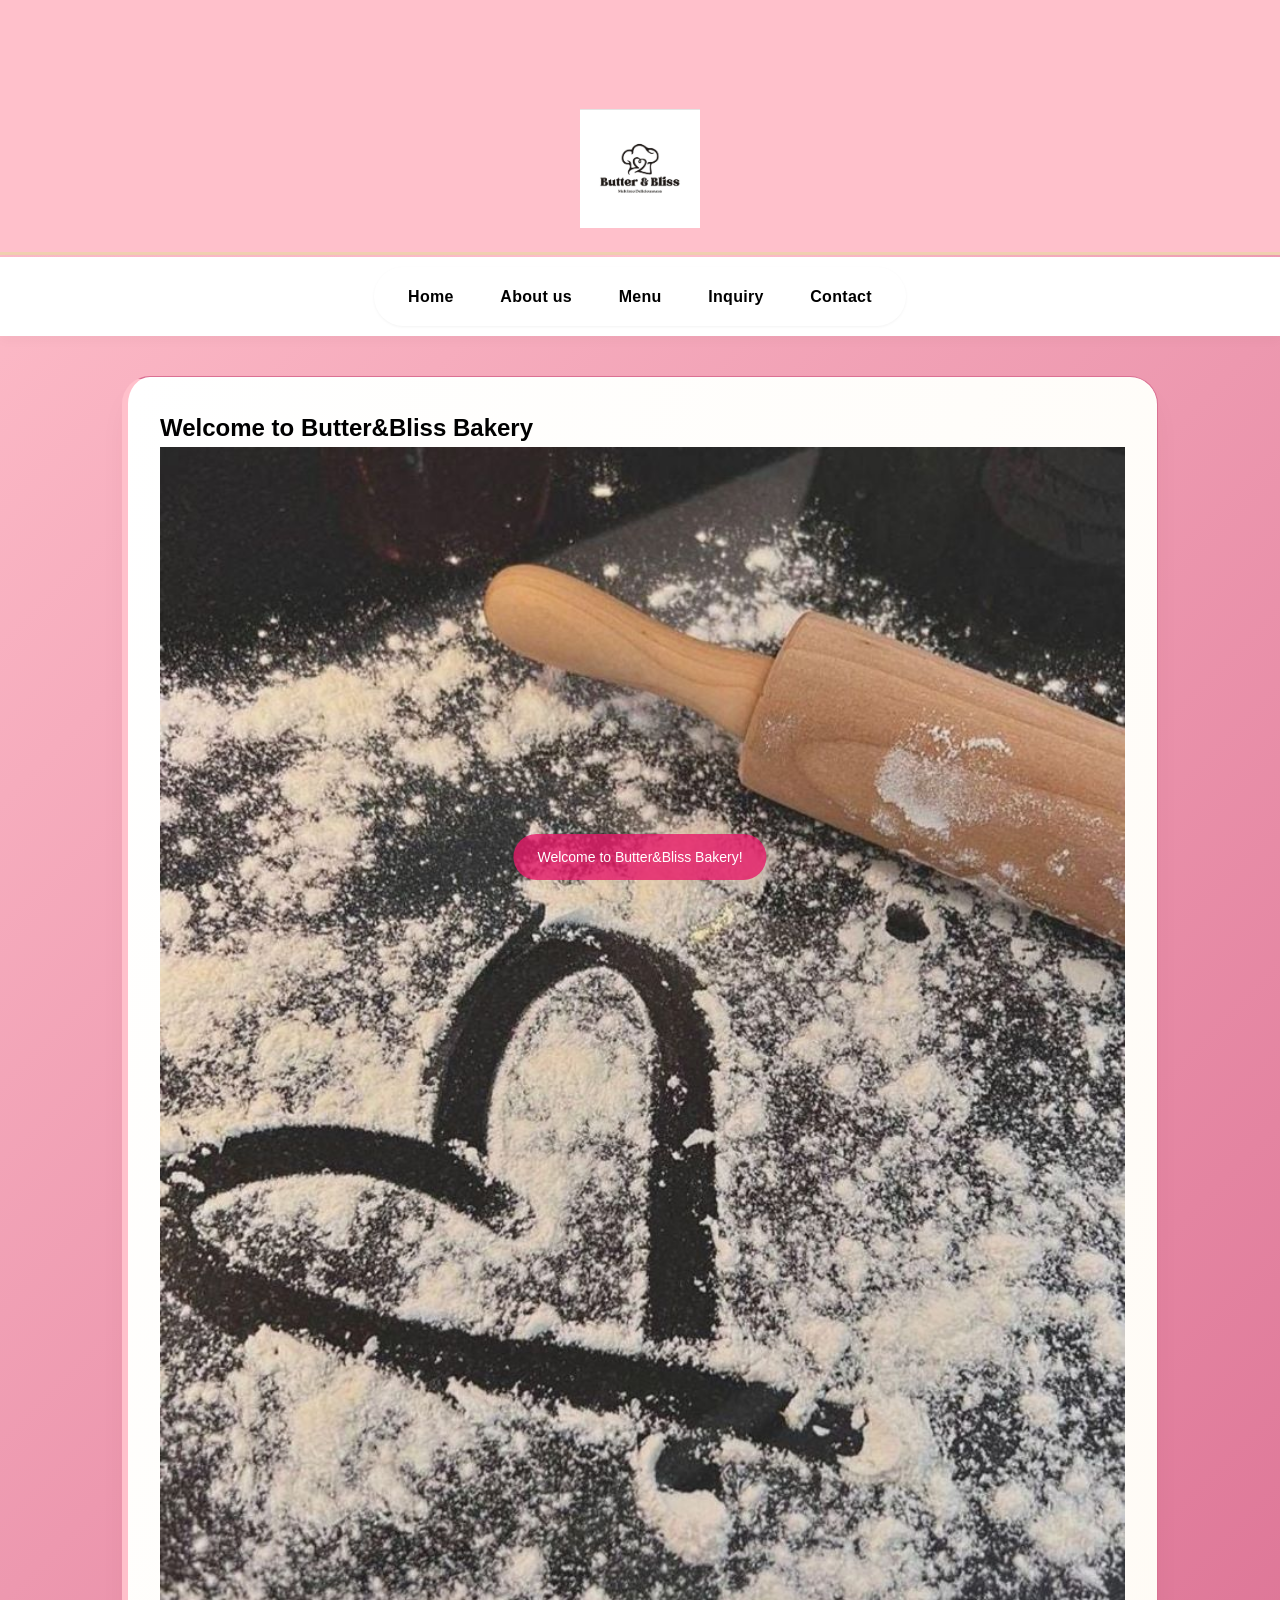
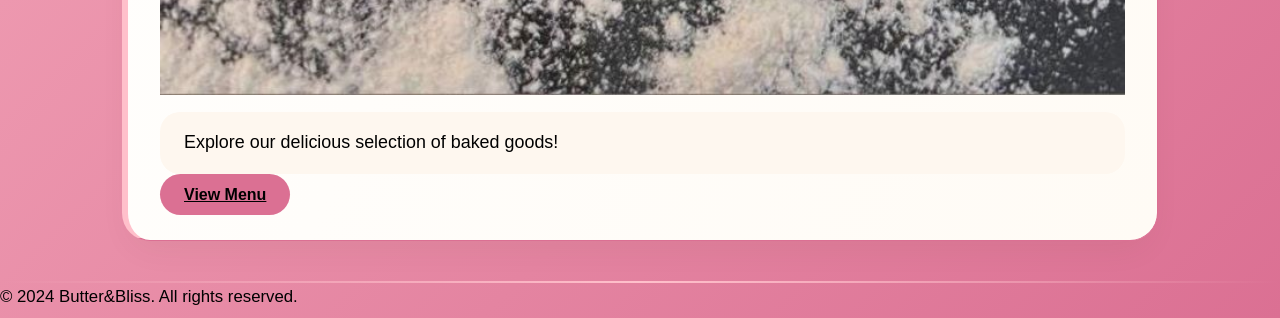
<file: index.html>
<!DOCTYPE html>
<html lang="en">
<head>
    <meta charset="UTF-8">
    <meta name="viewport" content="width=device-width, initial-scale=1.0">
    <title>Butter&Bliss Bakery</title>
    <link rel="stylesheet" href="style.css">
</head>
<body>
    <header>
        <a href="index.html">
        <h1>Butter&Bliss|melt into deliciousness</h1>
        <img src="logo.jpeg" alt="Butter&Bliss Logo" class="logo" style="width: 120px; height: 12 0px; object-fit: cover;"> 
    </a>
    </header>
    <hr>
     <nav>
        <!--This is the Navigation Menu -->
        <table cellspacing="5" cellpadding="5">
            <tr>
                <td><a href="index.html">Home</a></td>
                <td><a href="about.html">About us</a></td>
                <td><a href="menu.html">Menu</a></td>
                <td><a href="inquiry.html">Inquiry</a></td>
                <td><a href="contact.html">Contact</a></td>
                <!-- This is the end of the navigation menu -->
            </tr>
        </table>
        </nav>
    </hr>          
     


 <main>
    <section class="hero">
        <h2>Welcome to Butter&Bliss Bakery</h2>

        <img src="hero image.jpg" alt="Butter&Bliss Bakery" class="hero-image" style="width: 100%; height: auto;">
        <p>Explore our delicious selection of baked goods!</p>
        <a href="menu.html" class="btn" id="menu-link">View Menu</a>
    </section>
 </main>
 <hr>
 
    <footer>
        <p>&copy; 2024 Butter&Bliss. All rights reserved.</p>
    </footer>

    <script src="script.js"></script>   
</body>
</html>
</file>
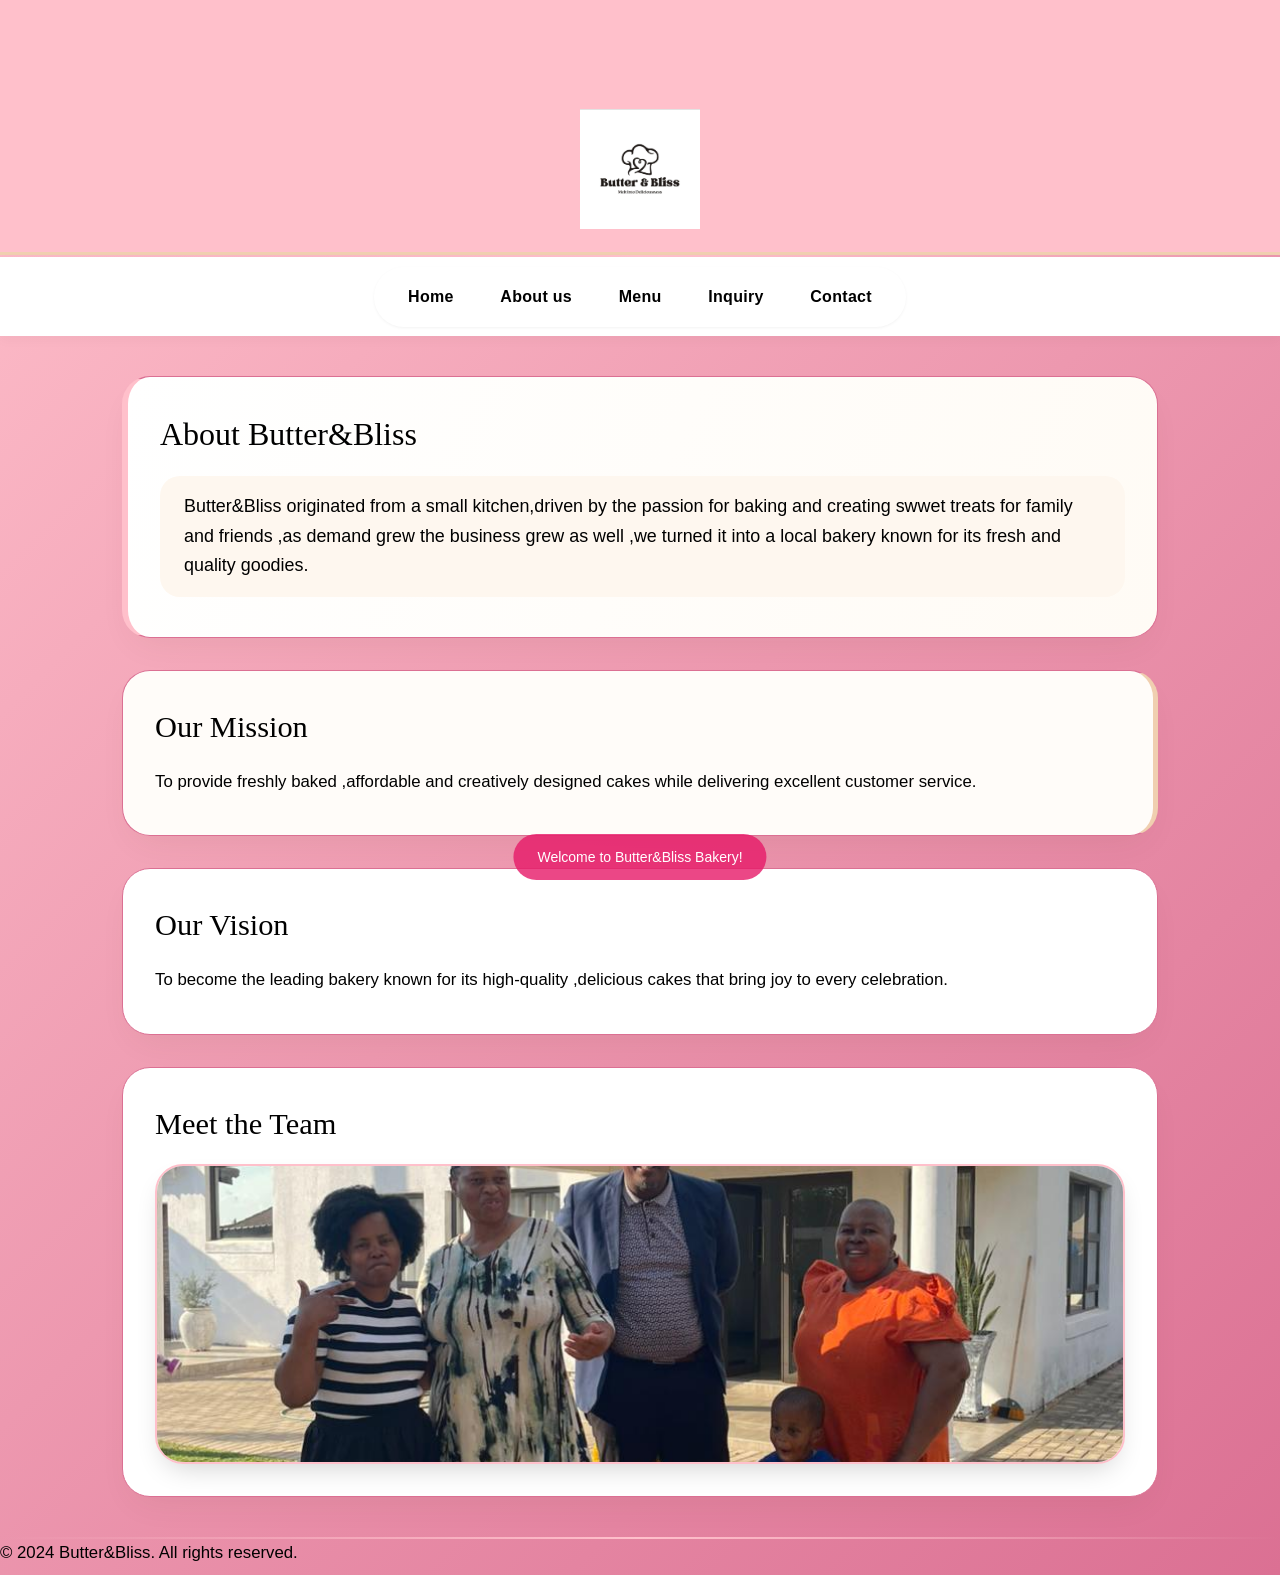
<file: about.html>
<!DOCTYPE html>
<html lang="en">
<head>
    <meta charset="UTF-8">
    <meta name="viewport" content="width=device-width, initial-scale=1.0">
    <title>About Us</title>
    <link rel="stylesheet" href="style.css">
</head>
<body>
    <header>
        <a href="index.html">
        <h1>Butter&Bliss</h1>
        <img src="logo.jpeg" alt="Butter&Bliss Logo" class="logo" style="width: 120px; height: 120px; object-fit: cover;">

    </a>
    </header>
    <hr>
     <nav>
        <!--This is the Navigation Menu -->
        <table cellspacing="5" cellpadding="5">
            <tr>
                <td><a href="index.html">Home</a></td>
                <td><a href="about.html">About us</a></td>
                <td><a href="menu.html">Menu</a></td>
                <td><a href="inquiry.html">Inquiry</a></td>
                <td><a href="contact.html">Contact</a></td>
                <!-- This is the end of the navigation menu -->
            </tr>
        </table>
        </nav>
    </hr>


    <main>
        <section class="hero">
            <h3>About Butter&Bliss</h3>
            <p>Butter&Bliss originated from a small kitchen,driven by the passion for baking and creating swwet treats for family and friends ,as demand grew the business grew as well ,we turned it into a local bakery known for its fresh and quality goodies.</p>
            </section>

            <section class="Mission">
                <h3>Our Mission</h3>
                <p>To provide freshly baked ,affordable and creatively designed cakes while delivering excellent customer service.</p>
            </section>
        
            <section class="Vision">
                <h3>Our Vision</h3>
                <p>To become the leading bakery known for its high-quality ,delicious cakes that bring joy to every celebration.</p>
            </section>
            
            <section class="Team">
                <h3>Meet the Team</h3>
                <img width="500px" height="300px" src="team.img.jpeg" alt="Our Team"/>
            </section>
        </section>
    </main>
    <hr>

    <footer>
        <p>&copy; 2024 Butter&Bliss. All rights reserved.</p>
    </footer>

    <script src="script.js"></script>
    
</body>
</html>
</file>
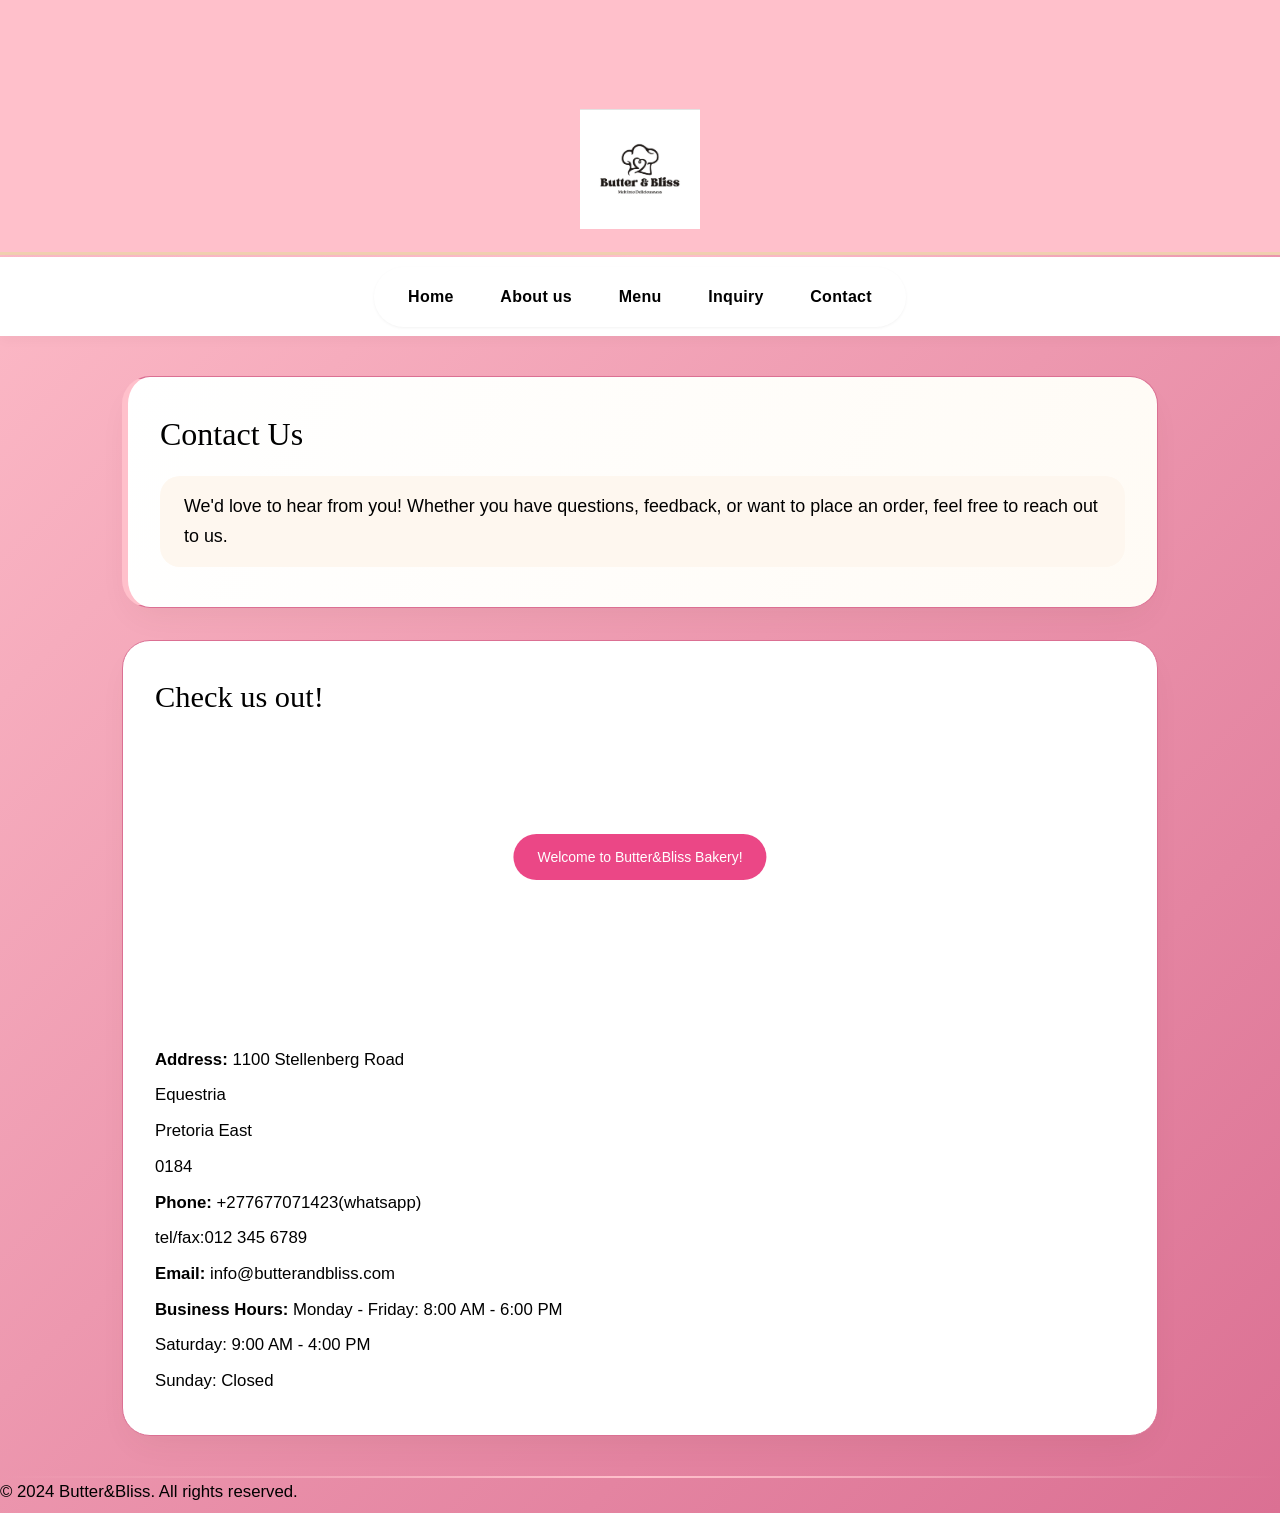
<file: contact.html>
<!DOCTYPE html>
<html lang="en">
<head>
    <meta charset="UTF-8">
    <meta name="viewport" content="width=device-width, initial-scale=1.0">
    <title>Contact Us | Butter&Bliss Bakery</title>
    <link rel="stylesheet" href="style.css">
</head>
<body>
    <header>
        <a href="index.html">
        <h1>Butter&Bliss</h1>
        <img src="logo.jpeg" alt="Butter&Bliss Logo" class="logo" style="width: 120px; height: 120px; object-fit: cover;">
    </a>
    </header>
    <hr>
     <nav>
        <!--This is the Navigation Menu -->
        <table cellspacing="5" cellpadding="5">
            <tr>
                <td><a href="index.html">Home</a></td>
                <td><a href="about.html">About us</a></td>
                <td><a href="menu.html">Menu</a></td>
                <td><a href="inquiry.html">Inquiry</a></td>
                <td><a href="contact.html">Contact</a></td>
                <!-- This is the end of the navigation menu -->
            </tr>
        </table>
     </nav>
    </hr>

    <main>
        <section class="hero">
            <h3>Contact Us</h3>
            <p>We'd love to hear from you! Whether you have questions, feedback, or want to place an order, feel free to reach out to us.</p>
        </section>

        <section class="contact-info">
            <h3>Check us out!</h3>

            <iframe src="https://www.google.com/maps/embed?pb=!1m18!1m12!1m3!1d3593.0908029323923!2d28.346188074607397!3d-25.767564146332106!2m3!1f0!2f0!3f0!3m2!1i1024!2i768!4f13.1!3m3!1m2!1s0x1e955e8ae12c8a83%3A0xedcc80ea7227b821!2s1100%20Stellenberg%20Rd%2C%20Equestria%2C%20Pretoria%2C%200184!5e0!3m2!1sen!2sza!4v1776537937670!5m2!1sen!2sza" width="400" height="300" style="border:0;" allowfullscreen="" loading="lazy" referrerpolicy="no-referrer-when-downgrade"></iframe>
            <p><strong>Address:</strong> 1100 Stellenberg Road</p>
                             <p>Equestria</p>
                             <p>Pretoria East</p>
                             <p>0184</p>
            <p><strong>Phone:</strong> +277677071423(whatsapp)</p>
            <p>tel/fax:012 345 6789</p>
            <p><strong>Email:</strong> info@butterandbliss.com</p>
            <p><strong>Business Hours:</strong> Monday - Friday: 8:00 AM - 6:00 PM</p>
                                    <p>Saturday: 9:00 AM - 4:00 PM</p>
                                    <p>Sunday: Closed</p>
        </section>
    </main>
    <hr>

    <footer>
        <p>&copy; 2024 Butter&Bliss. All rights reserved.</p>
   </footer>

    <script src="script.js"></script>
</body>
</html>
</file>
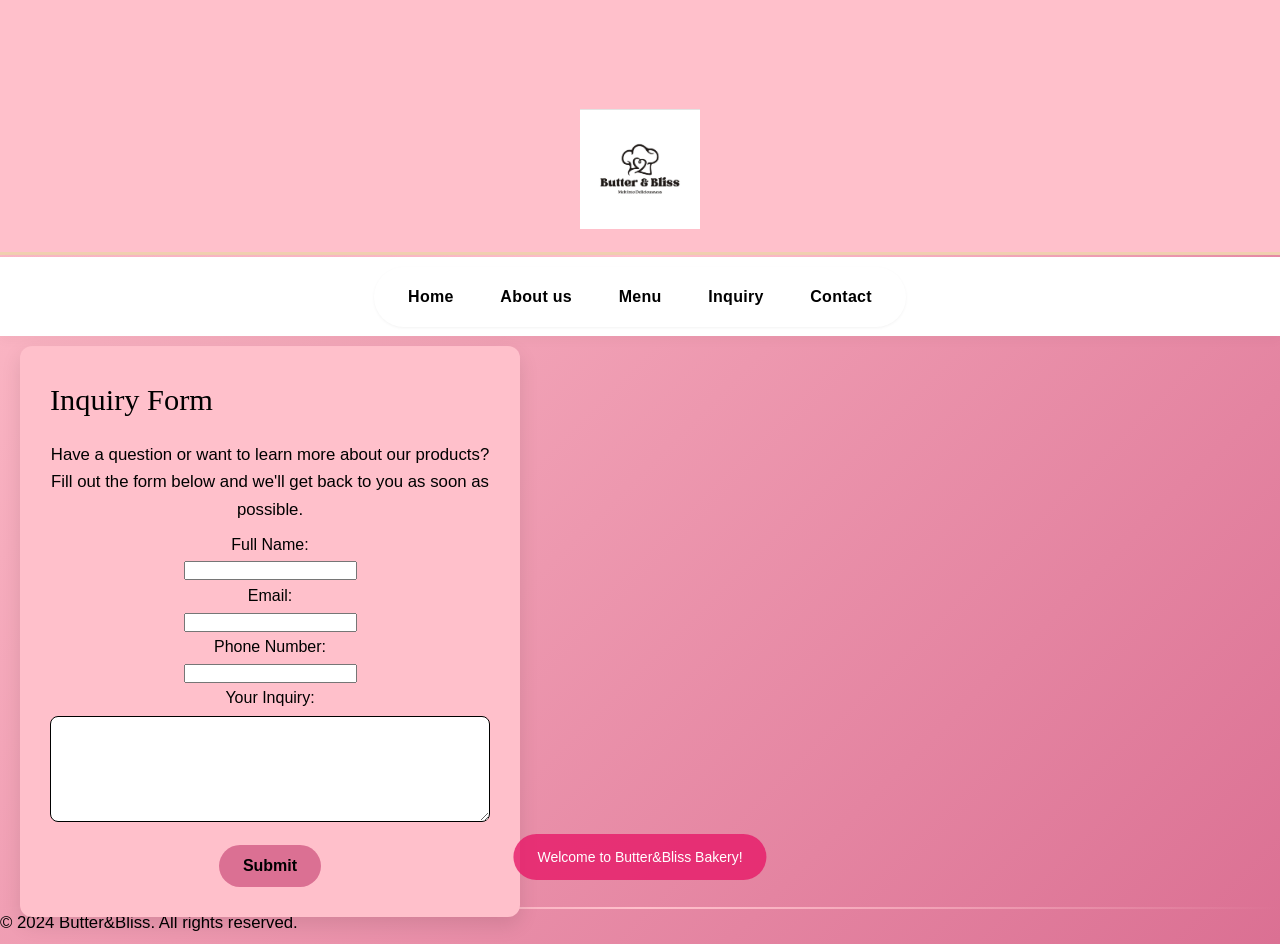
<file: inquiry.html>
<!DOCTYPE html>
<html lang="en">
<head>
    <meta charset="UTF-8">
    <meta name="viewport" content="width=device-width, initial-scale=1.0">
    <title>Document</title>
    <link rel="stylesheet" href="style.css">
</head>
<body>
    <header>
        <a href="index.html">
            <h1>Butter&Bliss</h1>
            <img src="logo.jpeg" alt="Butter&Bliss Logo" class="logo" style="width: 120px; height: 120px; object-fit: cover;">    
        </a>
    </header>
    <hr>
     <nav>
        <!--This is the Navigation Menu -->
        <table cellspacing="5" cellpadding="5">
            <tr>
                <td><a href="index.html">Home</a></td>
                <td><a href="about.html">About us</a></td>
                <td><a href="menu.html">Menu</a></td>
                <td><a href="inquiry.html">Inquiry</a></td>
                <td><a href="contact.html">Contact</a></td>
                <!-- This is the end of the navigation menu -->
            </tr>
        </table>
        </nav>
    </hr>

    <div class="container" form id="inquiry-form">

        <h3>Inquiry Form</h3>
        <position:centre; left: 20px; top: 10px;>
        <p>Have a question or want to learn more about our products? Fill out the form below and we'll get back to you as soon as possible.</p>

        <form>
            <position:centre; left: 20px; top: 10px;>
            <label for="name">Full Name:</label><br>
            <input type="text" id="full-name" name="full-name" required>
        </br>

            <label for="email">Email:</label><br>
            <input type="email" id="email" name="email" required>
    </br>

            <label for="phone">Phone Number:</label><br>
            <input type="tel" id="phone" name="phone" required>
</br>

            <label for="message">Your Inquiry:</label><br>
            <textarea id="message" name="message" rows="5" required></textarea>
</br>

            <button type="button" id="submit-button">Submit</button>
        </form>

    </div>
    <hr>

<footer>
        <p>&copy; 2024 Butter&Bliss. All rights reserved.</p>
    </footer>

    <script src="script.js"></script>
</body>
</html
</file>
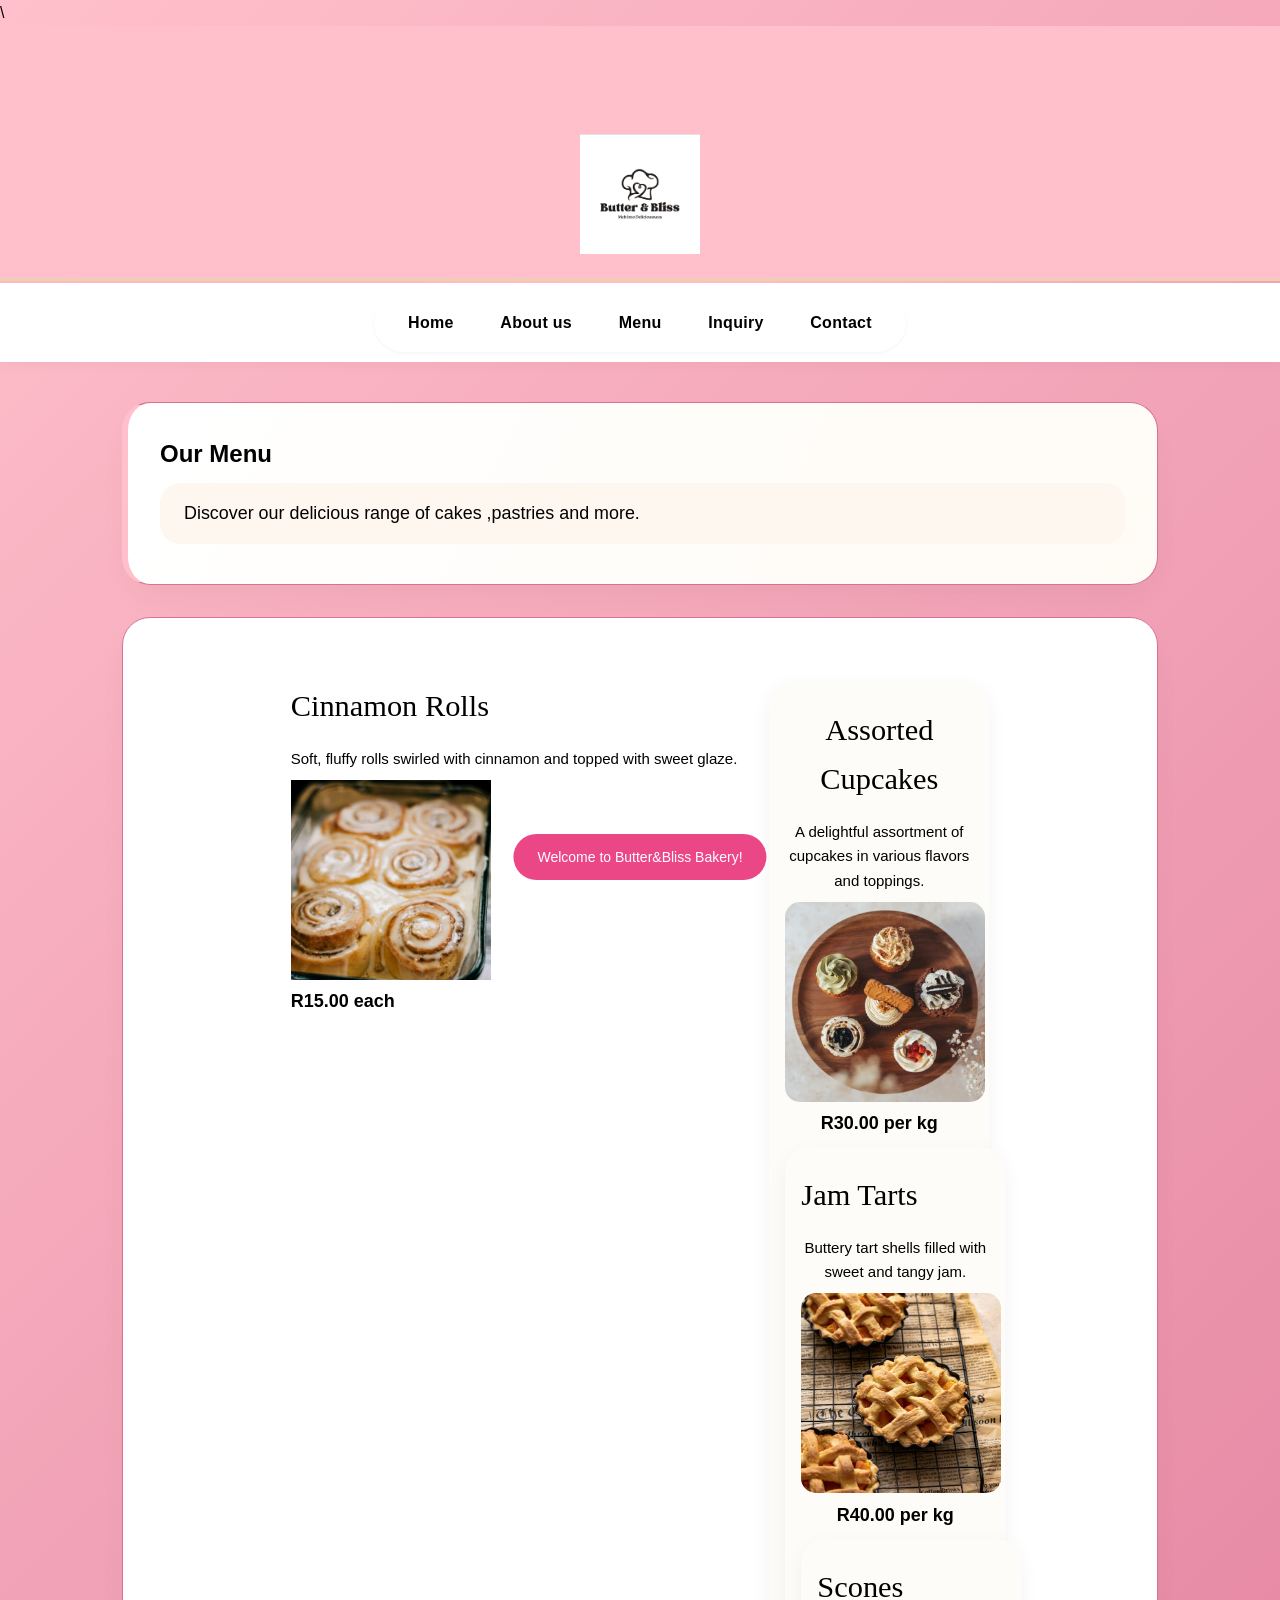
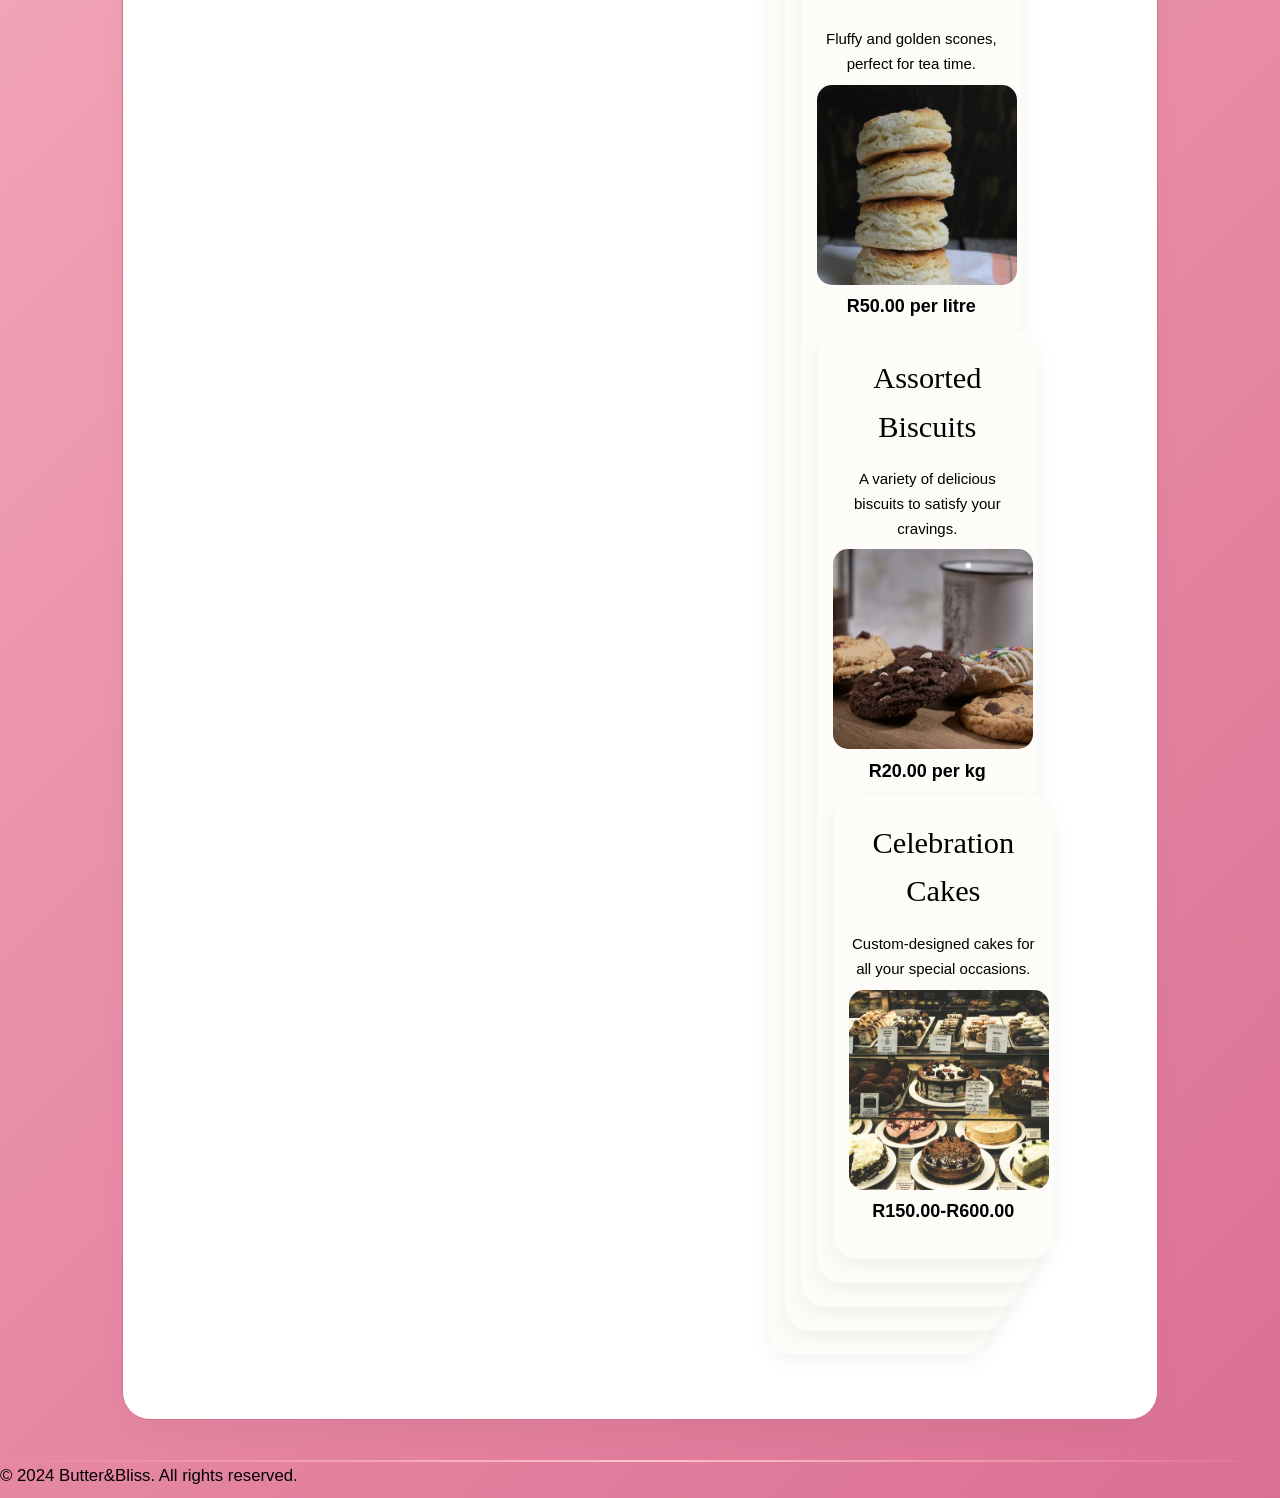
<file: menu.html>
<!DOCTYPE html>
<html lang="en">
<head>
    <meta charset="UTF-8">
    <meta name="viewport" content="width=device-width, initial-scale=1.0">
    <title>Menu</title>
    <link rel="stylesheet" href="style.css">
</head>
<body>\
    <header>
        <a href="index.html">
        <h1>Butter&Bliss</h1>
        <img src="logo.jpeg" alt="Butter&Bliss Logo" class="logo" style="width: 120px; height: 120px; object-fit: cover;">    
    </a>
    </header>

    <hr>
     <nav>
        <!--This is the Navigation Menu -->
        <table cellspacing="5" cellpadding="5">
            <tr>
                <td><a href="index.html">Home</a></td>
                <td><a href="about.html">About us</a></td>
                <td><a href="menu.html">Menu</a></td>
                <td><a href="inquiry.html">Inquiry</a></td>
                <td><a href="contact.html">Contact</a></td>
                <!-- This is the end of the navigation menu -->
            </tr>
        </table>
        </nav>
    </hr>
    
    <main>
        <section class="hero">
            <h2>Our Menu</h2>
            <p>Discover our delicious range of cakes ,pastries and more.</p>
        </section>

    <section class="products">
        <div class="product-grid">

            <div class="products.card">
          <h3 class="product-name">Cinnamon Rolls</h3>
             <p class="product-description">Soft, fluffy rolls swirled with cinnamon and topped with sweet glaze.</p>
             <img src="cinnamon rolls.jpg" alt="Cinnamon Rolls" style="width: 200px; height: 200px; object-fit: cover;">
               <p class="product-price">R15.00 each</p>
          </div>

            <div class="product-card">
                <h3 class="product-name">Assorted Cupcakes</h3>
                <p class="product-description">A delightful assortment of cupcakes in various flavors and toppings.</p>
                <img src="cupcakes.jpg" alt="Assorted Cupcakes" style="width: 200px; height: 200px; object-fit: cover;">
                <p class="product-price">R30.00 per kg</p>

            <div class=" product-card">
            <h3 class="product-name">Jam Tarts</h3>
                <p class="product-description">Buttery tart shells filled with sweet and tangy jam.</p>
                    <img src="jam tarts.jpg" alt="Jam Tarts" style="width: 200px; height: 200px; object-fit: cover;">
                    <p class="product-price">R40.00 per kg</p>

            <div class="card product-card">
            <h3 class="product-name">Scones</h3>
                <p class="product-description">Fluffy and golden scones, perfect for tea time.</p>
                    <img src="scones.jpg" alt="Scones" style="width: 200px; height: 200px; object-fit: cover;">
                    <p class="product-price">R50.00 per litre</p>

            <div class="product-card">
            <h3 class="product-name">Assorted Biscuits</h3>
                <p class="product-description">A variety of delicious biscuits to satisfy your cravings.</p>
                    <img src="biscuits.jpg" alt="Assorted Biscuits" style="width: 200px; height: 200px; object-fit: cover;">
                    <p class="product-price">R20.00 per kg</p>

            <div class="product-card">
            <h3 class="product-name">Celebration Cakes</h3>
                <p class="product-description">Custom-designed cakes for all your special occasions.</p>
                    <img src="cakes&etc.jpg" alt="Celebration Cakes" style="width: 200px; height: 200px; object-fit: cover;">
                    <p class="product-price">R150.00-R600.00</p>
        
        <div class="icons">
        <a href="menu.html" class="fas fa-shopping-cart"></a>


    </main>
    <hr>

    <footer>
        <p>&copy; 2024 Butter&Bliss. All rights reserved.</p>
    </footer>
    
    <script src="script.js"></script>
</body>
</html>
</file>
<file: style.css>
* {
            margin: 0;
            padding: 0;
            box-sizing: border-box;
        }

        body {
            background: linear-gradient(135deg, pink 0%, palevioletred 100%);
            font-family: 'Arial', sans-serif;
            color: black;
            line-height: 1.6;
        }

        /* Header Styling */
        header {
            background: pink;
            padding: 2rem 1rem 1rem 1rem;
            text-align: center;
            border-bottom: 3px solid #f0cfb0;
            position: relative;
        }

        header a {
            text-decoration: none;
            display: inline-block;
            transition: transform 0.3s ease;
        }

        header a:hover {
            transform: scale(1.02);
        }

        header h1 {
            font-family: 'Georgia', 'Times New Roman', serif;
            font-size: 3rem;
            letter-spacing: 3px;
            background: linear-gradient black;
            background-clip: text;
            -webkit-background-clip: text;
            color: transparent;
            font-weight: 600;
        }

        /* HR styling - elegant divider */
        hr {
            border: none;
            height: 2px;
            background: linear-gradient(90deg, transparent, pink, transparent);
            margin: 0;
        }

        /* Navigation styling */
        nav {
            background: white;
            padding: 0.6rem 1rem;
            box-shadow: 0 4px 12px rgba(0, 0, 0, 0.03);
            position: sticky;
            top: 0;
            z-index: 100;
            backdrop-filter: blur(2px);
        }

        nav table {
            margin: 0 auto;
            border-radius: 60px;
            padding: 0.15rem 0.5rem;
            box-shadow: 0 1px 3px rgba(0,0,0,0.05);
        }

        nav a {
            font-weight: 600;
            font-size: 1rem;
            color: black;
            text-decoration: none;
            padding: 0.6rem 1.3rem;
            display: inline-block;
            border-radius: 40px;
            transition: all 0.25s;
            letter-spacing: 0.3px;
        }

        nav a:hover {
            background: #f5e2d0;
            color: palevioletred;
            transform: translateY(-1px);
            box-shadow: 0 2px 6px rgba(0,0,0,0.05);
        }

        main {
            max-width: 1100px;
            margin: 2.5rem auto;
            padding: 0 2rem;
        }

        /* Base section styling - all sections share this */
        section {
            background: #ffffff;
            border-radius: 28px;
            padding: 2rem 2rem;
            margin-bottom: 2rem;
            box-shadow: 0 15px 35px -12px rgba(82, 45, 20, 0.08);
            transition: all 0.3s ease;
            border: 1px solid palevioletred;
        }
        .section.class.button{
            background-color: pink;
        }

        section:hover {
            transform: translateY(-3px);
            box-shadow: 0 22px 40px -16px rgba(109, 62, 32, 0.12);
            border-color: palevioletred;
        }

        /* Hero section */
        .hero {
            background: linear-gradient(115deg, #ffffff 0%, #fffbf5 100%);
            border-left: 6px solid pink;
        }

        .hero h3 {
            color: black;
            font-size: 2rem;
        }

        .hero p {
            font-size: 1.12rem;
            background: #fef7ef;
            padding: 1rem 1.5rem;
            border-radius: 20px;
            margin-top: 0.6rem;
        }

        .btn,button {
            background: pink;
            color: black;
            border: none;
            padding: 0.75rem 1.5rem;
            border-radius: 30px;
            font-size: 1rem;
            font-weight: 600;
            cursor: pointer;
            transition: all 0.25s ease;
        }

        /* Mission section - unique accent */
        .Mission {
            background: #fffcf9;
            border-right: 5px solid #f0cfb0;
        }

        /* Vision section */
        .Vision {
            background:white;
        }

        /* Team section - gallery style */
        .Team {
            background: white;
            text-align: center;
        }

        h3 {
            font-family: 'Georgia', 'Times New Roman', serif;
            font-size: 1.9rem;
            font-weight: 500;
            color: black;
            margin-bottom: 1rem;
            display: flex;
            align-items: center;
            gap: 12px;
        }

        p {
            font-size: 1.05rem;
            color: black;
            line-height: 1.65;
            margin-bottom: 0.5rem;
        }
        .Team img {
            max-width: 100%;
            width: 100%;
            border-radius: 28px;
            margin-top: 1rem;
            box-shadow: 0 12px 28px -10px rgba(0, 0, 0, 0.2);
            border: 2px solid pink;
            transition: all 0.25s;
            background: palevioletred;
            object-fit: cover;
            min-height: 200px;
        }

.Team img {
    background: linear-gradient(145deg, #f5e7db, #fcf3ea);
     display: block;
 }

        /*menu page */
.product-grid {
            display: flex;
            flex-wrap: wrap;
            gap: 2rem;
            justify-content: center;
            padding: 2rem 1rem;
}
.product-card {
            background: #fefcf8;
            border-radius: 1.5rem;
            padding: 1.5rem 1rem;
            box-shadow: 0 6px 20px rgba(0,0,0,0.05);
            width: 220px;
            text-align: center;
            transition: transform 0.2s;
        }
.product-card:hover {
            transform: translateY(-4px);
 }

.product-card img{  
    width: 100%;
    height: 180px;
    object-fit: cover;
    border-radius: 15px;
    cursor: pointer;
    transition: opacity 0.2s ease;
}
.product-card img:hover{
    transform: translateY(-5px);
    opacity: 0.85;
}

.product-card img{
    width: 100%;
    height: 220px;
    object-fit: cover;
}
.product-description{
    font-size: 15px;
    color: black;
}
.product-price{
    font-size: 18px;
    color: black;
    font-weight: bold;;
}

/* Lightbox overlay */
   .lightbox-overlay {
            position: fixed;
            top: 0;
            left: 0;
            width: 100%;
            height: 100%;
            background: rgba(0,0,0,0.85);
            display: none;
            justify-content: center;
            align-items: center;
            z-index: 9999;
            flex-direction: column;
        }
        .lightbox-overlay.active {
            display: flex;
        }
        .lightbox-image {
            max-width: 90%;
            max-height: 80vh;
            border-radius: 1rem;
            box-shadow: 0 0 40px rgba(0,0,0,0.5);
            object-fit: contain;
        }
        .lightbox-close {
            position: absolute;
            top: 1.5rem;
            right: 2rem;
            font-size: 2.5rem;
            color: white;
            cursor: pointer;
            background: none;
            border: none;
            font-weight: 300;
            transition: transform 0.2s;
        }
        .lightbox-close:hover {
            transform: scale(1.2);
        }
        .lightbox-nav {
            position: absolute;
            top: 50%;
            transform: translateY(-50%);
            color: white;
            font-size: 3rem;
            cursor: pointer;
            background: rgba(255,255,255,0.1);
            padding: 0.5rem 1.2rem;
            border-radius: 3rem;
            user-select: none;
            transition: background 0.2s;
        }
        .lightbox-nav:hover {
            background: rgba(255,255,255,0.25);
        }
        .lightbox-prev { left: 2rem; }
        .lightbox-next { right: 2rem; }

        .lightbox-caption {
            color: #ddd;
            margin-top: 1rem;
            font-size: 1.1rem;
            background: rgba(0,0,0,0.5);
            padding: 0.4rem 1.5rem;
            border-radius: 2rem;
        }
        @media (max-width: 600px) {
            .lightbox-nav { font-size: 2rem; padding: 0.3rem 0.8rem; }
            .lightbox-prev { left: 0.5rem; }
            .lightbox-next { right: 0.5rem; }
        }
/* inquiry form */
 .container{
    width: 100%;
    position: relative;
    left: 20px;
    top:10px;
    max-width:500px;
    background-color: pink;
    padding: 30px;
    border-radius: 12px;
    box-shadow: 0 8px 20px rgba(0,0,0,0.1);
    text-align: center;
 }
         /*input and textarea styling*/
.input,textarea{
    width: 100%;
    padding: 12px;
    margin-top: 5px;
    border: 1px solid;
    border-radius: 8px;
    box-sizing: border-box;
    font-size: 14px;
    font-family: inherit;
}
.btn,button {
    background: palevioletred;
    color: black;
    border: none;
    padding: 0.75rem 1.5rem;
    border-radius: 30px;
    font-size: 1rem;
    font-weight: 600;
    cursor: pointer;
    transition: all 0.25s ease;
    margin-top: 15px;
}
input[type="submit"]
{
    background: palevioletred;
    color: white;
    border: none;
    padding: 0.75rem 1.5rem;
    border-radius: 30px;
    font-size: 1rem;
    font-weight: 600;
    cursor: pointer;
    transition: all 0.25s ease;
}

.container form{
    margin:0;
    padding:0;
    box-sizing: border-box;
}

.toast {
    position: fixed;
    bottom: 20px;
    left: 50%;
    transform: translateX(-50%);
    background: rgba(231, 26, 104, 0.8);
    color: white;
    padding: 12px 24px;
    border-radius: 30px;
    font-size: 14px;
    opacity: 1;
    pointer-events: none;
    transition: opacity 0.3s ease;
    visibility: visible;
    text-align: center;
    max-width: 80%;
    transition: opacity 0.45s ease, transform0.45s ease;
}

.footer {
    background: #f5ebe2;
    text-align: center;
    padding: 1.5rem;
    color: pink;
    font-size: 0.9rem;
    border-top: 1px solid palevioletred;
    margin-top: 1rem;
}
</file>
